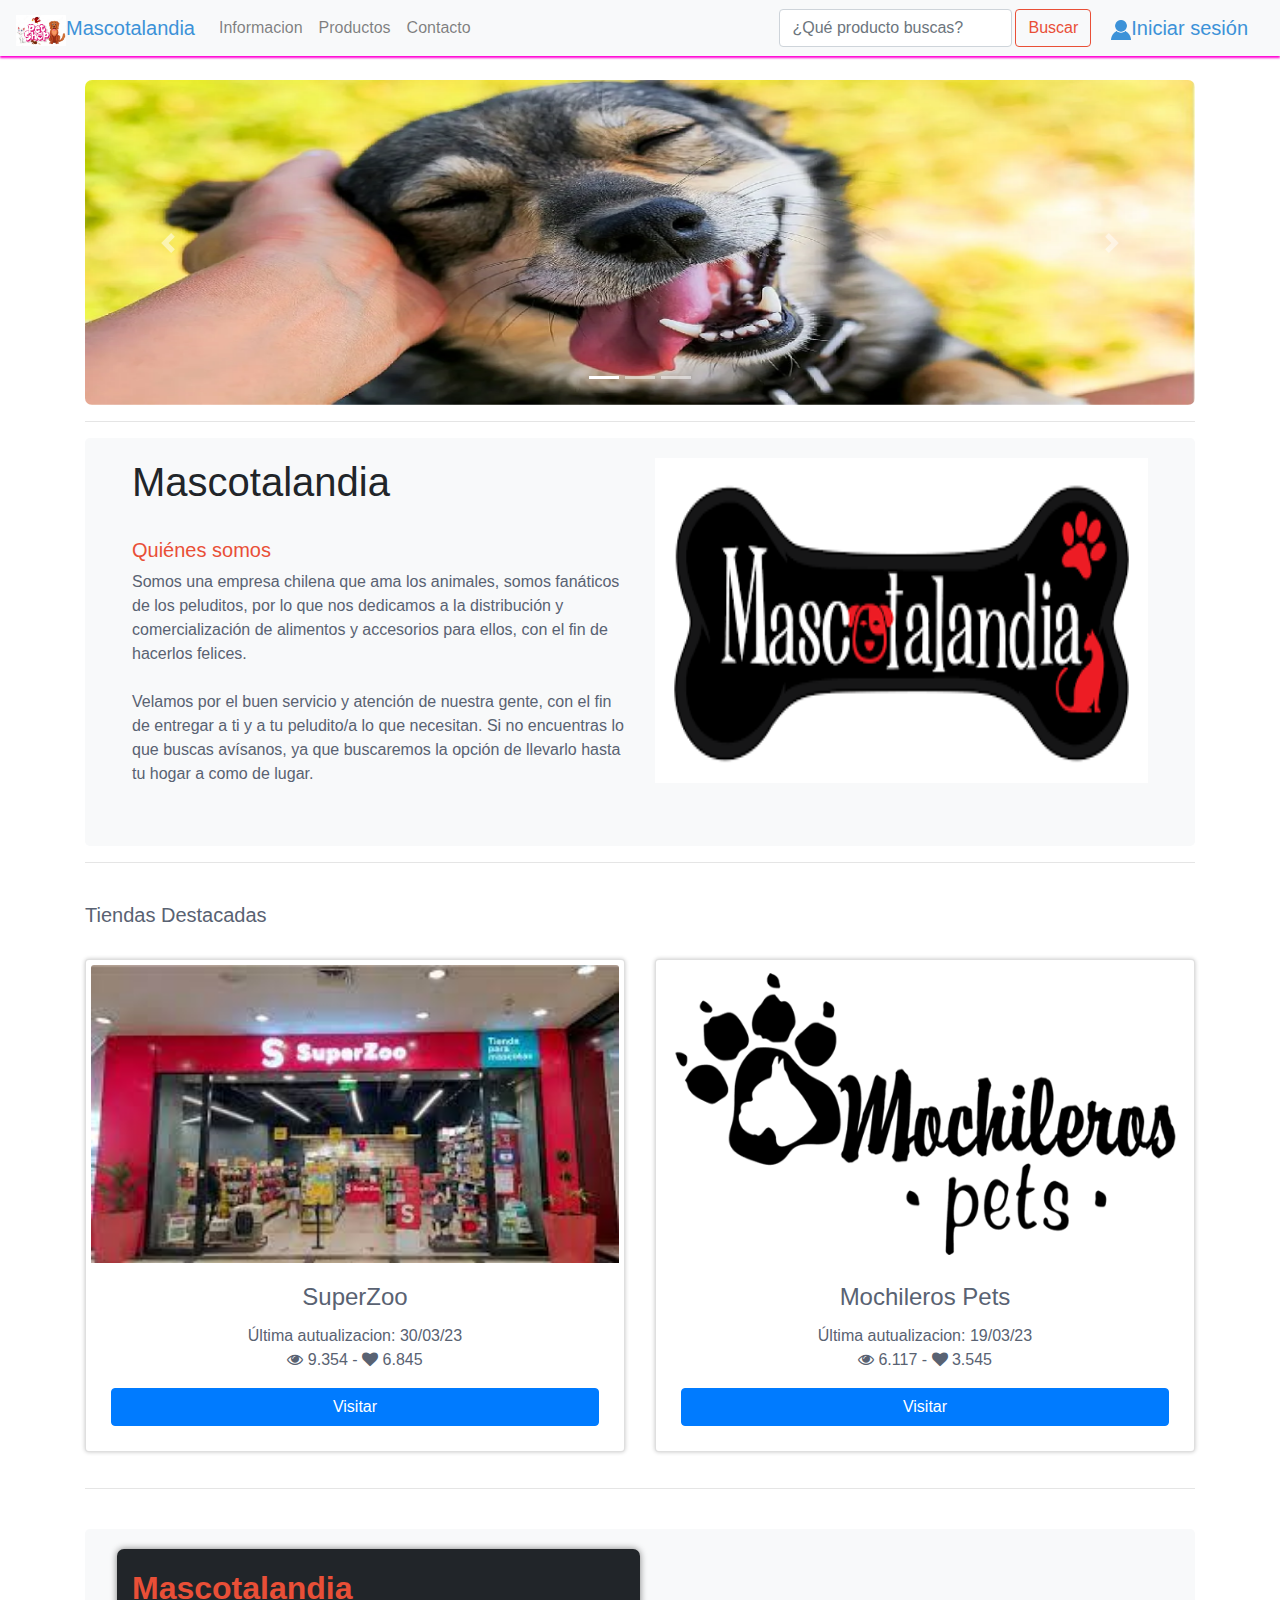
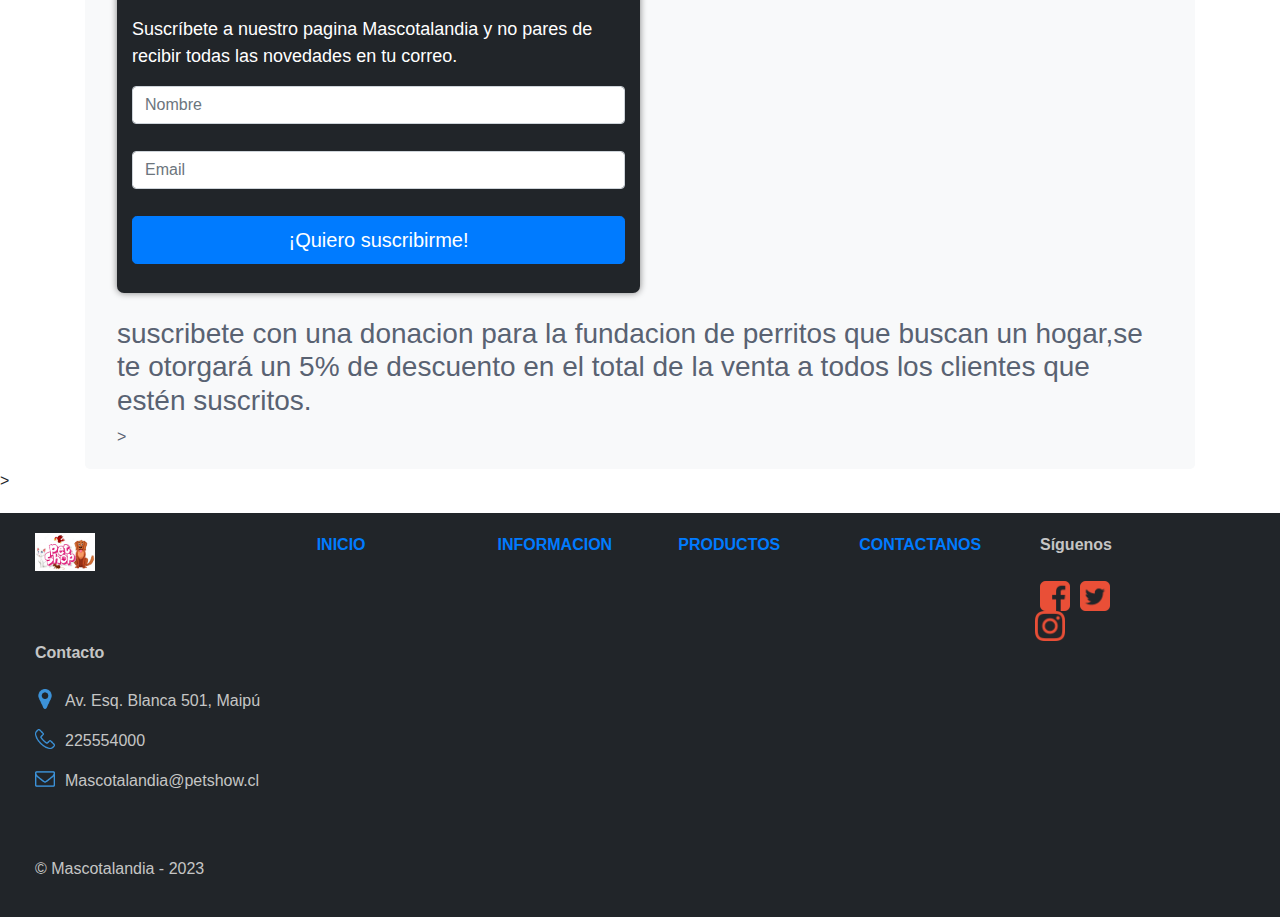
<file: Mascota/index.html>
<!DOCTYPE html>
<html lang="en">
<head>
    <meta charset="UTF-8">
    <meta http-equiv="X-UA-Compatible" content="IE=edge">
    <meta name="viewport" content="width=device-width, initial-scale=1.0">
    <link rel="stylesheet" href="https://cdnjs.cloudflare.com/ajax/libs/font-awesome/4.7.0/css/font-awesome.min.css">
    <link href="css/estilos.css" rel="stylesheet">
    <link rel="stylesheet" type="text/css" href="css/bootstrap.min.css">
    <title>Mascotas</title>
    
</head>
<body>
    <nav class="navbar navbar-expand-md navbar-light bg-light mb-4" id="barraNav">
        <a href="index.html" id="Mascotalandia">
            <img src="img/petshow.avif" alt="Mascotalandia" width="50px">Mascotalandia
        </a>
        <!-- botón hamburguesa -->
        <button class="navbar-toggler" type="button" data-toggle="collapse" data-target="#navbarCollapse"
            aria-controls="navbarCollapse" aria-expanded="false" aria-label="Toggle navigation">
            <span class="navbar-toggler-icon"></span>
        </button>
        <div class="collapse navbar-collapse" id="navbarCollapse">
            <ul class="navbar-nav mr-auto">
                <li class="nav-item">
                    <a class="nav-link" href="index2.html">Informacion</a>
                </li>
                <li class="nav-item">
                    <a class="nav-link" href="index3.html">Productos</a>
                </li>
                <li class="nav-item">
                    <a class="nav-link" href="index4.html">Contacto</a>
                </li>
            </ul>
            <form class="form-inline mt-2 mt-md-0">
                <input class="form-control mr-sm-2" type="text" placeholder="¿Qué producto buscas?" aria-label="Search">
                <button class="btn btn-outline-success my-2 my-sm-0" type="submit" id="xdBuscar">Buscar</button>
            </form>
            <div>
                <a href="login.html" id="Mascotalandia">
                    <img src="img/user-vector-icon.png" alt="Mascotalandia" width="20px">Iniciar sesión
                </a>
            </div>
        </div>
    </nav>
    <main role="main" class="container">
        <div class="c-wrapper">
            <div id="carousel1" class="carousel slide" data-ride="carousel">
                <ol class="carousel-indicators">
                    <li data-target="#carousel1" data-slide-to="0" class="active"></li>
                    <li data-target="#carousel1" data-slide-to="1"></li>
                    <li data-target="#carousel1" data-slide-to="2"></li>
                </ol>
                <!-- diapositivas -->
                <div class="carousel-inner" style="border-radius: 7px;">
                    <div class="carousel-item active">
                        <img class="img-fluid" src="img/2.jpg"
                            alt="">

                    </div>
                    <div class="carousel-item ">
                        <img class="img-fluid" src="img/3.jpg" alt="">

                    </div>
                    <div class="carousel-item">
                        <img class="img-fluid"
                            src="img/mascotasminvu.jpg"
                            alt="">

                    </div>
                </div>
                <!-- botones de desplazamiento a izquierda y derecha -->
                <a class="carousel-control-prev" href="#carousel1" data-slide="prev">
                    <span class="carousel-control-prev-icon" aria-hidden="true"></span>
                    <span class="sr-only">Previous</span>
                </a>
                <a class="carousel-control-next" href="#carousel1" data-slide="next">
                    <span class="carousel-control-next-icon" aria-hidden="true"></span>
                    <span class="sr-only">Next</span>
                </a>
            </div>
        </div>

        <hr>
        <div class="row jumbotron" id="qSomos">
            <div class="col-lg-6">
                <div>
                    <h1>Mascotalandia</h1><br>
                    <h2 class="lead"><strong>Quiénes somos</strong></h2>
                    <p>
                        Somos una empresa chilena que ama los animales, somos fanáticos de los peluditos, 
                        por lo que nos dedicamos a la distribución y comercialización de alimentos y accesorios para ellos, 
                        con el fin de hacerlos felices. <br><br>

                        Velamos por el buen servicio y atención de nuestra gente, 
                        con el fin de entregar a ti y a tu peludito/a lo que necesitan. 
                        Si no encuentras lo que buscas avísanos, ya que buscaremos la opción de llevarlo hasta tu hogar a como de lugar. <br><br>
                    </p>
                </div>
            </div>
            <div class="col-lg-6">
                <img src="img/mascota.jpg" alt="Quiénes Somos" class="img-fluid" id="imgmascota">
            </div>
        </div>
        <hr><br>
        <div>
            <h3 class="lead" style="color: #596272"><strong>Tiendas Destacadas</strong></h3><br>
            <div class="row">

                <div class="col-md">
                    <div class="card text-center">
                        <img class="card-img-top mx-auto" src="img/superzoo.jpg">
                        <div class="card-body">
                            <h4 class="card-title">SuperZoo</h4>
                            <p class="card-text">Última autualizacion: 30/03/23 <br><i class="fa fa-eye"></i> 9.354 - <i
                                    class="fa fa-heart"></i> 6.845</p>
                            <a href="https://www.superzoo.cl/" target="_blank" class="btn btn-primary col-12">Visitar</a>
                        </div>
                    </div>
                </div>

                <div class="col-md">
                    <div class="card text-center">
                        <img class="card-img-top mx-auto" src="img/mochileros.jpg" id="mochileros">
                        <div class="card-body">
                            <h4 class="card-title">Mochileros Pets</h4>
                            <p class="card-text">Última autualizacion: 19/03/23 <br><i class="fa fa-eye"></i> 6.117 - <i
                                    class="fa fa-heart"></i> 3.545</p>
                            <a href="https://www.mochilerospets.cl/" target="_blank" class="btn btn-primary col-12">Visitar</a>
                        </div>
                    </div>
                </div>

            </div>
        </div>
        <hr><br>
        <div class="row jumbotron" id="qSomos">
            <div class="col-lg-5">
            </div>
            <div class="col-lg-1"></div>
            <form action="index.html" method="post" name="datos" class="col-lg-6 newsletter"
                onsubmit="return validacion()" id="newsletter">
                <div class=" mb-4">
                    <h2 class="h2 mb-2 font-weight-normal"><strong>Mascotalandia</strong></h2>
                    <p>Suscríbete a nuestro pagina Mascotalandia y no pares de recibir todas las novedades en tu correo.</p>
                    <div class="form-label-group">
                        <input type="text" name="nombre" id="nom" placeholder="Nombre" class="form-control">
                        <label for="nom"></label>
                    </div>

                    <div class="form-label-group">
                        <input type="text" name="email" id="ema" placeholder="Email" class="form-control">
                        <label for="ema"></label>
                    </div>

                    <div class="">
                        <input id="btnNewsletter" class="btn btn-lg btn-primary btn-block" type="submit"
                            value="¡Quiero suscribirme!">
                    </div>
                </div>
            </form>
            <div class="contenedor">
                <br>
                <h3>suscribete con una donacion para la fundacion de perritos que buscan un hogar,se te otorgará un 5% de descuento en
                    el total de la venta a todos los clientes que estén suscritos.</h3>>
            </div>
        </div>

    </main>><br>
    <footer>
    <div class="row col-12">
        <div class="col-lg-2">
            <img src="img/petshow.avif" alt="logoBookStop" width="60px">
        </div>
        <div class="col-lg-1">
            <a href="index.html" id="linkFooter"><strong>INICIO</strong></a>
        </div>
        <div class="col-lg-1">
            <a href="index2.html" target="_blank" id="linkFooter"><strong>INFORMACION</strong></a>
        </div>
        <div class="col-lg-1">
            <a href="index3.html" target="_blank" id="linkFooter"><strong>PRODUCTOS</strong></a>
        </div>
        <div class="col-lg-1">
            <a href="index4.html" target="_blank" id="linkFooter"><strong>CONTACTANOS</strong></a>
        </div>

        <div class="col-lg-1">
            <strong>Síguenos</strong>
            <br><br>
            <div class="row">
                <img src="img/2000px-Facebook_font_awesome.svg.png" alt="" width="30px" height="30px" style=" margin-left: 15px;">
                <img src="img/twitter.png" alt="" width="30px" height="30px" style=" margin-left: 10px;">
                <img src="img/Instagram.png" alt="" width="30px" height="30px" style=" margin-left: 10px;">

            </div>
        </div>


        <div class="col-lg-3">

            <strong>Contacto</strong>
            <br><br>
            <div class="row">
                <img src="img/location.png" alt="" width="20px" height="20px" style="margin-right: 10px; margin-left: 15px;">
                <p>Av. Esq. Blanca 501, Maipú</p>
            </div>
            <div class="row">
                <img src="img/fono.png" alt="" width="20px" height="20px" style="margin-right: 10px; margin-left: 15px;">
                <p>225554000</p>
            </div>
            <div class="row">
                <img src="img/email.png" alt="" width="20px" height="20px" style="margin-right: 10px; margin-left: 15px;">
                <p>Mascotalandia@petshow.cl</p>
            </div>
            <br><br>

            <p>© Mascotalandia - 2023</p>
        </div>
    </div>
</footer>
    <!-- script que permite mostrar/ocultar navbar haciendo scroll -->
    <script type="text/javascript">
        let ubicacionInicial = window.pageYOffset;
        window.onscroll = function () {
            let ubicacionPosterior = window.pageYOffset;
            if (ubicacionInicial >= ubicacionPosterior) {
                document.getElementById("barraNav").style.top = "0";
            }
            else {
                document.getElementById("barraNav").style.top = "-70px";
            }
            ubicacionInicial = ubicacionPosterior
        }
    </script>
    
      <script src="https://code.jquery.com/jquery-3.2.1.slim.min.js" integrity="sha384-KJ3o2DKtIkvYIK3UENzmM7KCkRr/rE9/Qpg6aAZGJwFDMVNA/GpGFF93hXpG5KkN" crossorigin="anonymous"></script>
      <script src="https://cdnjs.cloudflare.com/ajax/libs/popper.js/1.12.9/umd/popper.min.js" integrity="sha384-ApNbgh9B+Y1QKtv3Rn7W3mgPxhU9K/ScQsAP7hUibX39j7fakFPskvXusvfa0b4Q" crossorigin="anonymous"></script>
      <script src="https://maxcdn.bootstrapcdn.com/bootstrap/4.0.0/js/bootstrap.min.js" integrity="sha384-JZR6Spejh4U02d8jOt6vLEHfe/JQGiRRSQQxSfFWpi1MquVdAyjUar5+76PVCmYl" crossorigin="anonymous"></script>
      <script src="js/validacion.js"></script> 
  </body>
</html>
</file>
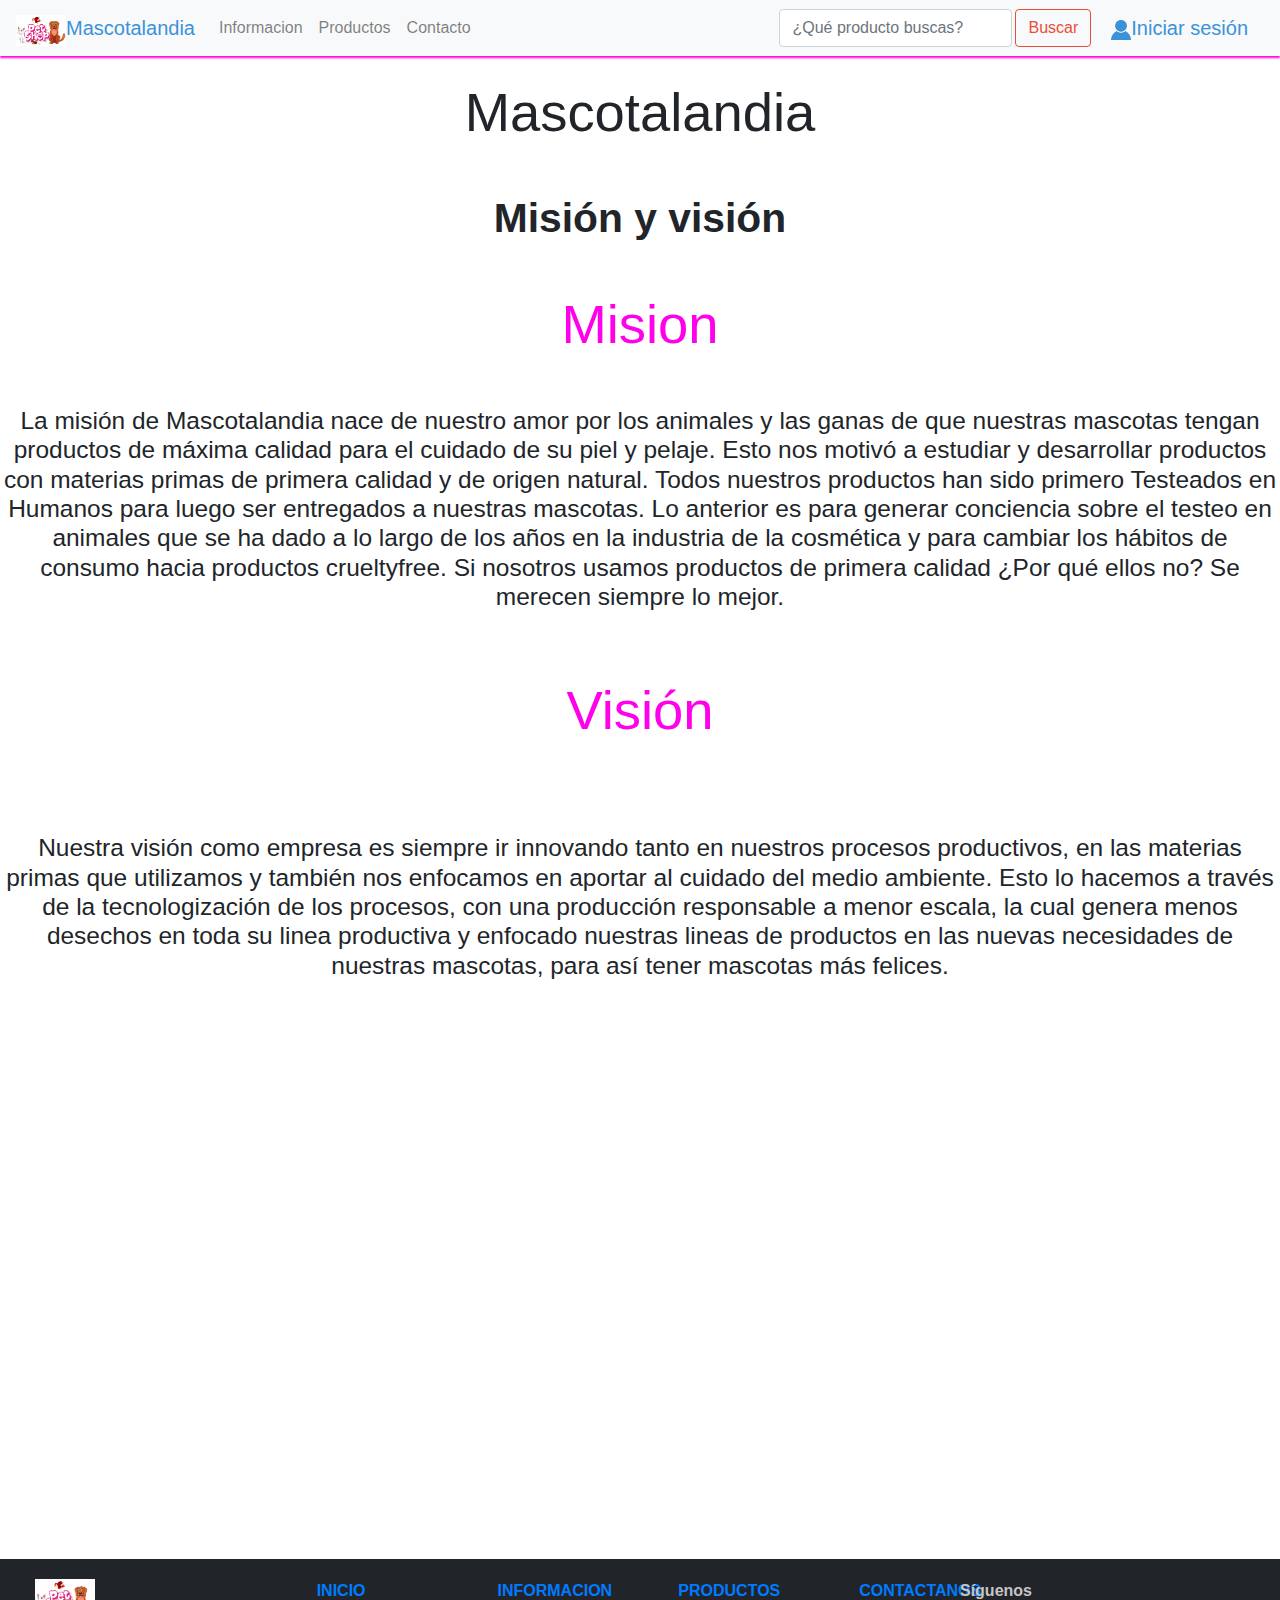
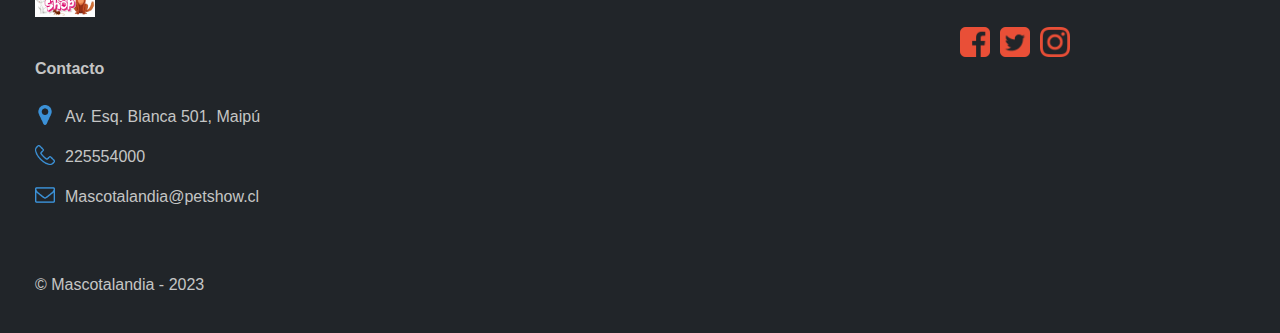
<file: Mascota/index2.html>
<!DOCTYPE html>
<html lang="en">
<head>
    <meta charset="UTF-8">
    <meta http-equiv="X-UA-Compatible" content="IE=edge">
    <meta name="viewport" content="width=device-width, initial-scale=1.0">
    <link rel="stylesheet" href="https://cdnjs.cloudflare.com/ajax/libs/font-awesome/4.7.0/css/font-awesome.min.css">
    <link href="css/estilos.css" rel="stylesheet">
    <link href="css/estilos2.css" rel="stylesheet">
    <link rel="stylesheet" type="text/css" href="css/bootstrap.min.css">
    <title>Informacion</title>
</head>
<body>
    <nav class="navbar navbar-expand-md navbar-light bg-light mb-4" id="barraNav">
        <a href="index.html" id="Mascotalandia">
            <img src="img/petshow.avif" alt="Mascotalandia" width="50px">Mascotalandia
        </a>
        <!-- botón hamburguesa -->
        <button class="navbar-toggler" type="button" data-toggle="collapse" data-target="#navbarCollapse"
            aria-controls="navbarCollapse" aria-expanded="false" aria-label="Toggle navigation">
            <span class="navbar-toggler-icon"></span>
        </button>
        <div class="collapse navbar-collapse" id="navbarCollapse">
            <ul class="navbar-nav mr-auto">
                <li class="nav-item">
                    <a class="nav-link" href="index2.html">Informacion</a>
                </li>
                <li class="nav-item">
                    <a class="nav-link" href="index3.html">Productos</a>
                </li>
                <li class="nav-item">
                    <a class="nav-link" href="index4.html">Contacto</a>
                </li>
            </ul>
            <form class="form-inline mt-2 mt-md-0">
                <input class="form-control mr-sm-2" type="text" placeholder="¿Qué producto buscas?" aria-label="Search">
                <button class="btn btn-outline-success my-2 my-sm-0" type="submit" id="xdBuscar">Buscar</button>
            </form>
            <div>
                <a href="login.html" id="Mascotalandia">
                    <img src="img/user-vector-icon.png" alt="Mascotalandia" width="20px">Iniciar sesión
                </a>
            </div>
        </div>
    </nav>
    <div class="shishi23">
        <div>
            <div>
                <center>
                <h1 style="font-size: 200%;">Mascotalandia</h1><br>
                <h2 style="font-size: 150%;"><strong>Misión y visión   </strong></h2>
            </center>
                <br>
                <h3 class="papa23" style="color:rgb(255, 0, 234)">Mision</h3>
                <br>
                <H4 style="font-size: 90%;">
                    La misión de Mascotalandia nace de nuestro amor por los animales y las ganas de que nuestras mascotas tengan productos de máxima calidad para el cuidado de su piel y pelaje. 
                    Esto nos motivó a estudiar y desarrollar productos con materias primas de primera calidad y de origen natural. Todos nuestros productos han sido primero Testeados en Humanos
                     para luego ser entregados a nuestras mascotas. Lo anterior es para generar conciencia sobre el testeo en animales que se ha dado a lo largo de los años en la industria de la cosmética y 
                     para cambiar los hábitos de consumo hacia productos crueltyfree. Si nosotros usamos productos de primera calidad ¿Por qué ellos no? Se merecen siempre lo mejor. <br><br><br>
                </H4>
                <h3 class="papa23" style="color:rgb(255, 0, 234)">Visión</h3>
                <br><br>
                <h4 style="font-size: 90%;">
                    Nuestra visión como empresa es siempre ir innovando tanto en nuestros procesos productivos, en las materias primas que utilizamos y también nos enfocamos en aportar al cuidado del medio ambiente. 
                    Esto lo hacemos a través de la tecnologización de los procesos, con una producción responsable a menor escala, la cual genera menos desechos en toda su linea productiva y enfocado nuestras lineas
                    de productos en las nuevas necesidades de nuestras mascotas, para así tener mascotas más felices.
 <br><br>
                </H4>
            </div>
        </div>
    </div>
    <div class="shishikush">
        <iframe width="800" height="515" src="https://www.youtube.com/embed/ENLJ8tB4bqE" title="YouTube video player" frameborder="0" 
        allow="accelerometer; autoplay; clipboard-write; encrypted-media; gyroscope; picture-in-picture; web-share" allowfullscreen></iframe>
    </div>
    <footer>
        <div class="row col-12">
            <div class="col-lg-2">
                <img src="img/petshow.avif" alt="logoBookStop" width="60px">
            </div>
            <div class="col-lg-1">
                <a href="index.html" id="linkFooter"><strong>INICIO</strong></a>
            </div>
            <div class="col-lg-1">
                <a href="index2.html" target="_blank" id="linkFooter"><strong>INFORMACION</strong></a>
            </div>
            <div class="col-lg-1">
                <a href="index3.html" target="_blank" id="linkFooter"><strong>PRODUCTOS</strong></a>
            </div>
            <div class="col-lg-1">
                <a href="index4.html" target="_blank" id="linkFooter"><strong>CONTACTANOS</strong></a>
            </div>

            <div class="col-lg-2">
                <strong>Síguenos</strong>
                <br><br>
                <div class="row">
                    <img src="img/2000px-Facebook_font_awesome.svg.png" alt="" width="30px" height="30px" style=" margin-left: 15px;">
                    <img src="img/twitter.png" alt="" width="30px" height="30px" style=" margin-left: 10px;">
                    <img src="img/Instagram.png" alt="" width="30px" height="30px" style=" margin-left: 10px;">

                </div>
            </div>


            <div class="col-lg-3">

                <strong>Contacto</strong>
                <br><br>
                <div class="row">
                    <img src="img/location.png" alt="" width="20px" height="20px" style="margin-right: 10px; margin-left: 15px;">
                    <p>Av. Esq. Blanca 501, Maipú</p>
                </div>
                <div class="row">
                    <img src="img/fono.png" alt="" width="20px" height="20px" style="margin-right: 10px; margin-left: 15px;">
                    <p>225554000</p>
                </div>
                <div class="row">
                    <img src="img/email.png" alt="" width="20px" height="20px" style="margin-right: 10px; margin-left: 15px;">
                    <p>Mascotalandia@petshow.cl</p>
                </div>
                <br><br>
                <p>© Mascotalandia - 2023</p>
            </div>
        </div>
    </footer>

    <script src="https://code.jquery.com/jquery-3.2.1.slim.min.js" integrity="sha384-KJ3o2DKtIkvYIK3UENzmM7KCkRr/rE9/Qpg6aAZGJwFDMVNA/GpGFF93hXpG5KkN" crossorigin="anonymous"></script>
    <script src="https://cdnjs.cloudflare.com/ajax/libs/popper.js/1.12.9/umd/popper.min.js" integrity="sha384-ApNbgh9B+Y1QKtv3Rn7W3mgPxhU9K/ScQsAP7hUibX39j7fakFPskvXusvfa0b4Q" crossorigin="anonymous"></script>
    <script src="https://maxcdn.bootstrapcdn.com/bootstrap/4.0.0/js/bootstrap.min.js" integrity="sha384-JZR6Spejh4U02d8jOt6vLEHfe/JQGiRRSQQxSfFWpi1MquVdAyjUar5+76PVCmYl" crossorigin="anonymous"></script>
</body>
</html>
</file>
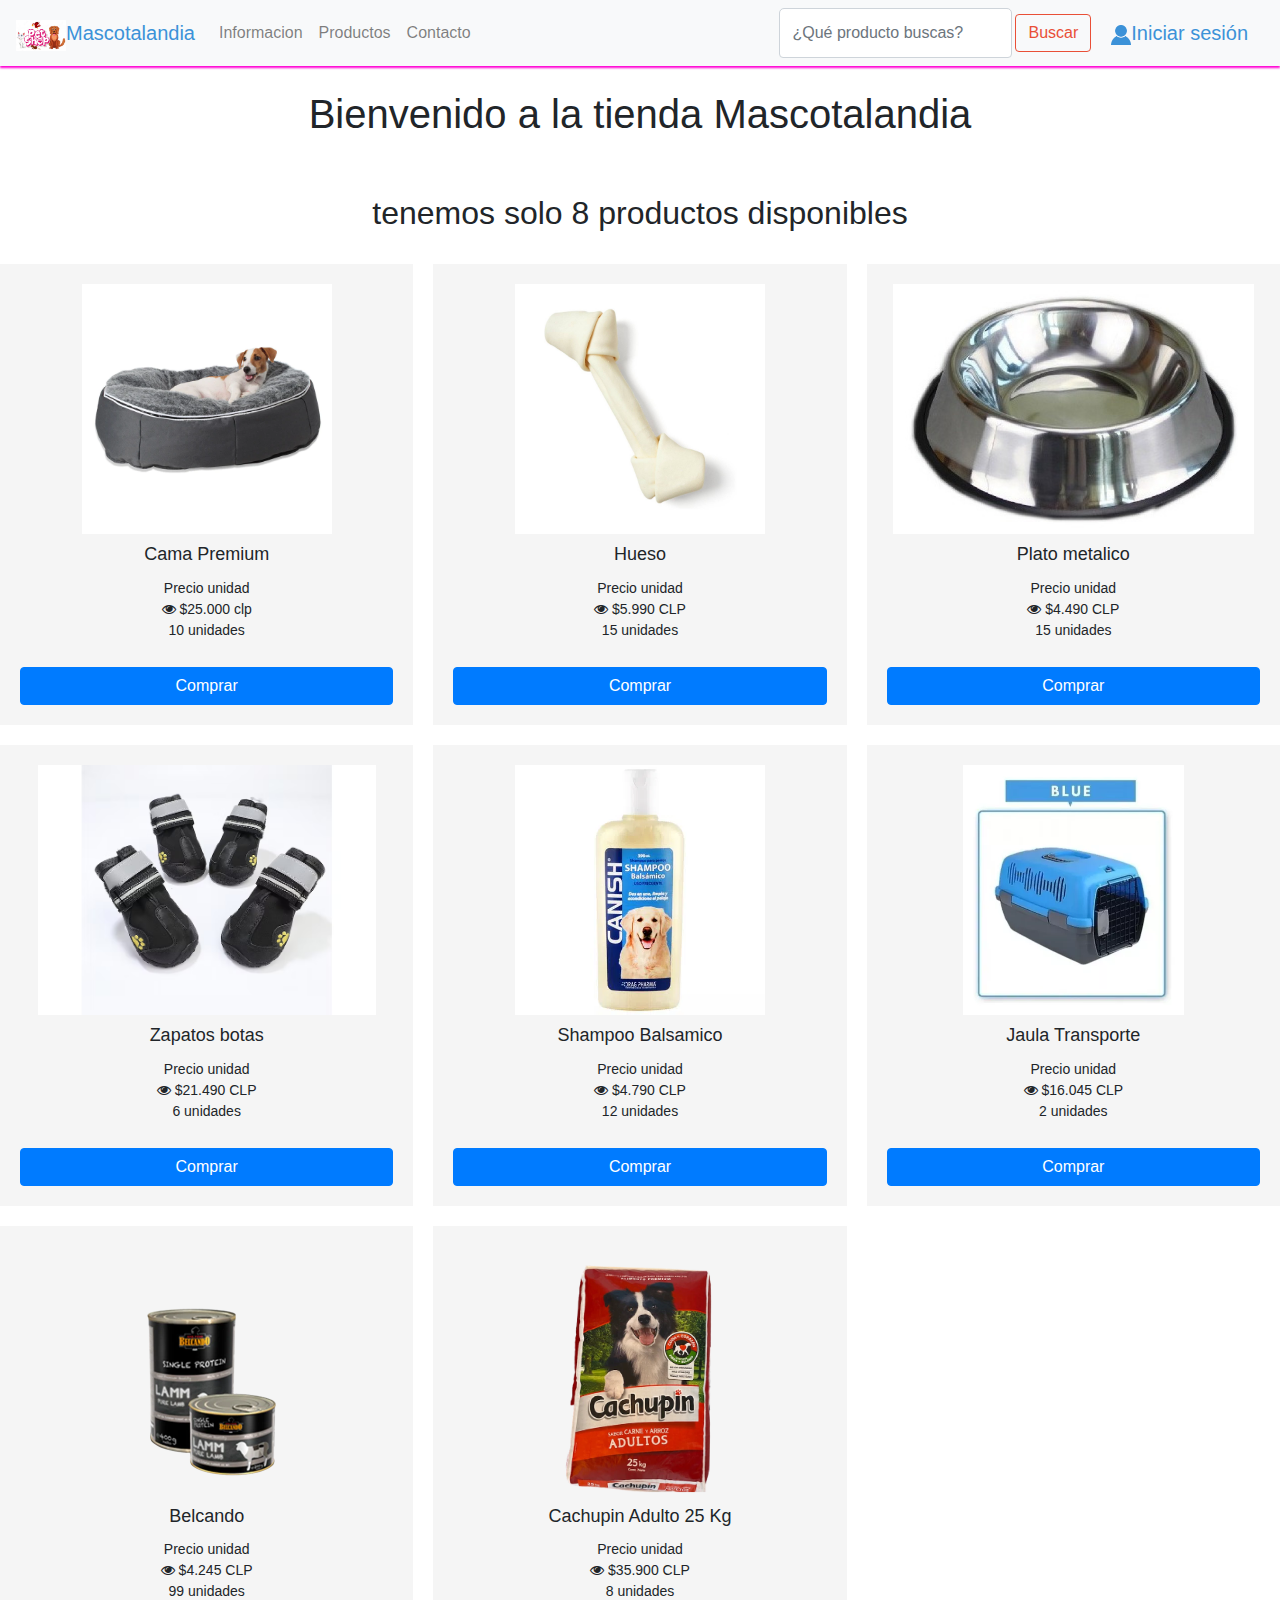
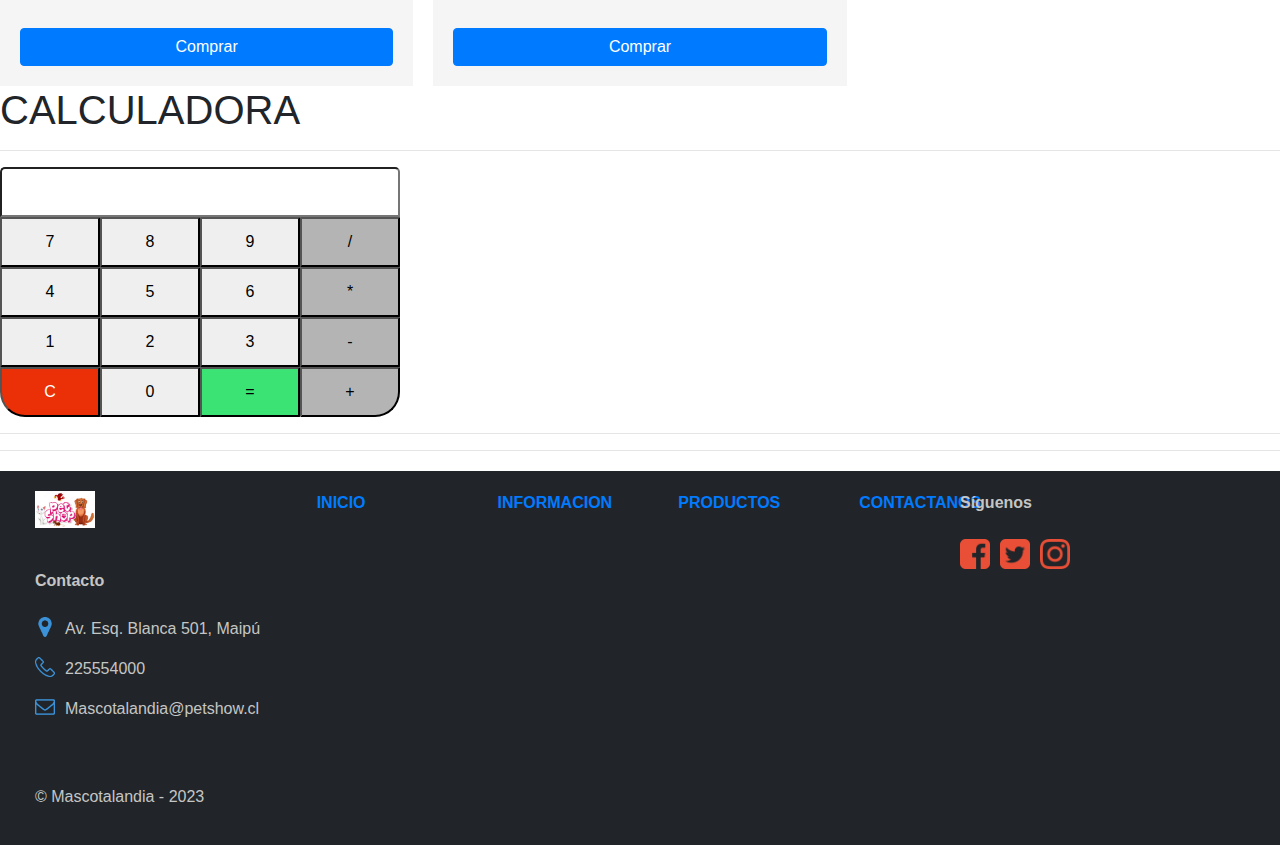
<file: Mascota/index3.html>
<!DOCTYPE html>
<html lang="en">
<head>
  <meta charset="UTF-8">
  <meta http-equiv="X-UA-Compatible" content="IE=edge">
  <meta name="viewport" content="width=device-width, initial-scale=1.0">
  <link rel="stylesheet" href="https://cdnjs.cloudflare.com/ajax/libs/font-awesome/4.7.0/css/font-awesome.min.css">
  <link href="css/estilos3.css" rel="stylesheet">
  <link rel="stylesheet" type="text/css" href="css/styles.css">
  <link rel="stylesheet" type="text/css" href="css/bootstrap.min.css">
  <title>Productos</title>
</head>
<style>
</style>
<body>
  <nav class="navbar navbar-expand-md navbar-light bg-light mb-4" id="barraNav">
    <a href="index.html" id="Mascotalandia">
        <img src="img/petshow.avif" alt="Mascotalandia" width="50px">Mascotalandia
    </a>
    <!-- botón hamburguesa -->
    <button class="navbar-toggler" type="button" data-toggle="collapse" data-target="#navbarCollapse"
        aria-controls="navbarCollapse" aria-expanded="false" aria-label="Toggle navigation">
        <span class="navbar-toggler-icon"></span>
    </button>
    <div class="collapse navbar-collapse" id="navbarCollapse">
        <ul class="navbar-nav mr-auto">
            <li class="nav-item">
                <a class="nav-link" href="index2.html">Informacion</a>
            </li>
            <li class="nav-item">
                <a class="nav-link" href="index3.html">Productos</a>
            </li>
            <li class="nav-item">
                <a class="nav-link" href="index4.html">Contacto</a>
            </li>
        </ul>
        <form class="form-inline mt-2 mt-md-0">
            <input class="form-control mr-sm-2" type="text" placeholder="¿Qué producto buscas?" aria-label="Search">
            <button class="btn btn-outline-success my-2 my-sm-0" type="submit" id="xdBuscar">Buscar</button>
        </form>
        <div>
            <a href="login.html" id="Mascotalandia">
                <img src="img/user-vector-icon.png" alt="Mascotalandia" width="20px">Iniciar sesión
            </a>
        </div>
    </div>
</nav>
<h1 class="xd28">Bienvenido a la tienda Mascotalandia</h1>
<br><br>
<h2 class="xd28">tenemos solo 8 productos disponibles</h2>
<br>

<div class="grid-container">
  <div id="cama">
    <img src="img/cama.jpg" height="250">
    <h4 class="card-title">Cama Premium</h4>
    <p class="card-text">Precio unidad <br><i class="fa fa-eye"></i> $25.000 clp<br></i> 10 unidades</p>
    <a href="https://www.easy.cl/cama-mascota-l-redondo-gris-pet-s-fun-1318626/p" target="_blank" class="btn btn-primary col-12">Comprar</a>
  </div>

  <div>
    <img src="img/hueso.jpg" height="250">
    <h4 class="card-title">Hueso</h4>
    <p class="card-text">Precio unidad <br><i class="fa fa-eye"></i> $5.990 CLP<br> 15 unidades</p>
    <a href="https://www.falabella.com/falabella-cl/product/117504238/Huesos-Perros-Cartilagos-Para-Mascota-Naturales/117504239?kid=shopp164fc&disp=1&pid=Google_w2a&gclid=Cj0KCQjww4-hBhCtARIsAC9gR3YPA2fIgVOIaPe4WLo6kRsQSKh3gPrOnOiPm6hvXebLUu2jW9Q3-ioaAuRaEALw_wcB" target="_blank" class="btn btn-primary col-12">Comprar</a>
  </div>

  <div>
    <img src="img/plato.jpg" height="250">
    <h4 class="card-title">Plato metalico</h4>
    <p class="card-text">Precio unidad <br><i class="fa fa-eye"></i> $4.490 CLP<br> 15 unidades</p>
    <a href="https://articulo.mercadolibre.cl/MLC-532018931-plato-metalico-grande-para-perro-mascotas-23cm-_JM" target="_blank" class="btn btn-primary col-12">Comprar</a>
  </div>

  <div>
    <img src="img/zapatos1.jpg" height="250">
    <h4 class="card-title">Zapatos botas</h4>
    <p class="card-text">Precio unidad <br><i class="fa fa-eye"></i> $21.490 CLP<br> 6 unidades</p>
    <a href="https://simple.ripley.cl/zapato-zapatilla-camping-perro-antideslizantes-impermeable-mpm00080547054?gclid=Cj0KCQjww4-hBhCtARIsAC9gR3bSjD26mblhgSQnGgzBKjXAH2Mu3d21Sjzoe0ynOFw5wDsIuauxgsEaAqmiEALw_wcB&s=mdco" target="_blank" class="btn btn-primary col-12">Comprar</a>
  </div>

  <div>
    <img src="img/shampoo.jpg" height="250">
    <h4 class="card-title">Shampoo Balsamico</h4>
    <p class="card-text">Precio unidad <br><i class="fa fa-eye"></i> $4.790 CLP<br> 12 unidades</p>
    <a href="https://www.unimarc.cl/product/shampoo-balsamico-canish-390-ml?idsku=13169&gclid=Cj0KCQjww4-hBhCtARIsAC9gR3amKojs2EbynHajbfSAX8EXEeRYracwYF1XlUuFrVeoZYC7yWTU-6oaAmCmEALw_wcB" target="_blank" class="btn btn-primary col-12">Comprar</a>
  </div>

  <div>
    <img src="img/jaula.jpg" height="250">
    <h4 class="card-title">Jaula Transporte</h4>
    <p class="card-text">Precio unidad <br><i class="fa fa-eye"></i> $16.045 CLP<br> 2 unidades</p>
    <a href="https://articulo.mercadolibre.cl/MLC-1038549406-jaula-transporte-canil-perros-gatos-viaje-seguridad-avion-_JM#is_advertising=true&position=1&search_layout=stack&type=pad&tracking_id=eb8312b2-f31b-416f-9eb6-6f5c988c65fc&is_advertising=true&ad_domain=VQCATCORE_LST&ad_position=1&ad_click_id=ZGYyMGRmY2QtYzk2Ni00Y2Y1LWJhZmYtYWZlMmIxMTM3NDll" target="_blank" class="btn btn-primary col-12">Comprar</a>
  </div>

  <div>
    <img src="img/atun.jpg" height="250">
    <h4 class="card-title">Belcando</h4>
    <p class="card-text">Precio unidad <br><i class="fa fa-eye"></i> $4.245 CLP<br> 99 unidades</p>
    <a href="https://petfamilyweb.com/products/belcando-latas" target="_blank" class="btn btn-primary col-12">Comprar</a>
  </div>

  <div>
    <img src="img/cachupin.jpg" height="250">
    <h4 class="card-title">Cachupin Adulto 25 Kg</h4>
    <p class="card-text">Precio unidad <br><i class="fa fa-eye"></i> $35.900 CLP<br> 8 unidades</p>
    <a href="https://lamascota.cl/cachupin-adulto" target="_blank" class="btn btn-primary col-12">Comprar</a>
  </div>
</div>

<div>
  <h1>CALCULADORA</h1>
  <HR>
</div>

<div>
  <form action="" name="calc">
      <div id="calculadora">
          
          <input type="text" id="visor" name="visor" onkeypress="return onlynumber();">
          <div id="primeira">
              <input type="button" value="7" class="botao borda" onclick="botao(value)">
              <input type="button" value="8" class="botao borda" onclick="botao(value)">
              <input type="button" value="9" class="botao borda" onclick="botao(value)">
              <input type="button" value="/" class="botao borda" onclick="botao(value)">
          </div>
          <div id="segunda">
              <input type="button" value="4" class="botao borda" onclick="botao(value)">
              <input type="button" value="5" class="botao borda" onclick="botao(value)">
              <input type="button" value="6" class="botao borda" onclick="botao(value)">
              <input type="button" value="*" class="botao borda" onclick="botao(value)">
          </div>
          <div id="terceira">
              <input type="button" value="1" class="botao borda" onclick="botao(value)">
              <input type="button" value="2" class="botao borda" onclick="botao(value)">
              <input type="button" value="3" class="botao borda" onclick="botao(value)">
              <input type="button" value="-" class="botao borda" onclick="botao(value)">
          </div>
          <div id="quarta">
              <input type="button" value="C" class="botao borda" onclick="reset()">
              <input type="button" value="0" class="botao borda" onclick="botao(value)">
              <input type="button" value="=" class="botao borda" onclick="calcula()">
              <input type="button" value="+" class="botao borda" onclick="botao(value)">
          </div>

      </div>
  </form>
</div>
<hr><hr>

<footer>
  <div class="row col-12">
      <div class="col-lg-2">
          <img src="img/petshow.avif" alt="logoBookStop" width="60px">
      </div>
      <div class="col-lg-1">
          <a href="index.html" id="linkFooter"><strong>INICIO</strong></a>
      </div>
      <div class="col-lg-1">
          <a href="index2.html" target="_blank" id="linkFooter"><strong>INFORMACION</strong></a>
      </div>
      <div class="col-lg-1">
          <a href="index3.html" target="_blank" id="linkFooter"><strong>PRODUCTOS</strong></a>
      </div>
      <div class="col-lg-1">
        <a href="index4.html" target="_blank" id="linkFooter"><strong>CONTACTANOS</strong></a>
    </div>

      <div class="col-lg-2">
          <strong>Síguenos</strong>
          <br><br>
          <div class="row">
              <img src="img/2000px-Facebook_font_awesome.svg.png" alt="" width="30px" height="30px" style=" margin-left: 15px;">
              <img src="img/twitter.png" alt="" width="30px" height="30px" style=" margin-left: 10px;">
              <img src="img/Instagram.png" alt="" width="30px" height="30px" style=" margin-left: 10px;">

          </div>
      </div>


      <div class="col-lg-3">

          <strong>Contacto</strong>
          <br><br>
          <div class="row">
              <img src="img/location.png" alt="" width="20px" height="20px" style="margin-right: 10px; margin-left: 15px;">
              <p>Av. Esq. Blanca 501, Maipú</p>
          </div>
          <div class="row">
              <img src="img/fono.png" alt="" width="20px" height="20px" style="margin-right: 10px; margin-left: 15px;">
              <p>225554000</p>
          </div>
          <div class="row">
              <img src="img/email.png" alt="" width="20px" height="20px" style="margin-right: 10px; margin-left: 15px;">
              <p>Mascotalandia@petshow.cl</p>
          </div>
          <br><br>

          <p>© Mascotalandia - 2023</p>
      </div>
  </div>
</footer>
<script language="JavaScript" src="js/calc.js"></script>

<script src="https://code.jquery.com/jquery-3.2.1.slim.min.js" integrity="sha384-KJ3o2DKtIkvYIK3UENzmM7KCkRr/rE9/Qpg6aAZGJwFDMVNA/GpGFF93hXpG5KkN" crossorigin="anonymous"></script>
<script src="https://cdnjs.cloudflare.com/ajax/libs/popper.js/1.12.9/umd/popper.min.js" integrity="sha384-ApNbgh9B+Y1QKtv3Rn7W3mgPxhU9K/ScQsAP7hUibX39j7fakFPskvXusvfa0b4Q" crossorigin="anonymous"></script>
<script src="https://maxcdn.bootstrapcdn.com/bootstrap/4.0.0/js/bootstrap.min.js" integrity="sha384-JZR6Spejh4U02d8jOt6vLEHfe/JQGiRRSQQxSfFWpi1MquVdAyjUar5+76PVCmYl" crossorigin="anonymous"></script>
</body>
</html>
</file>
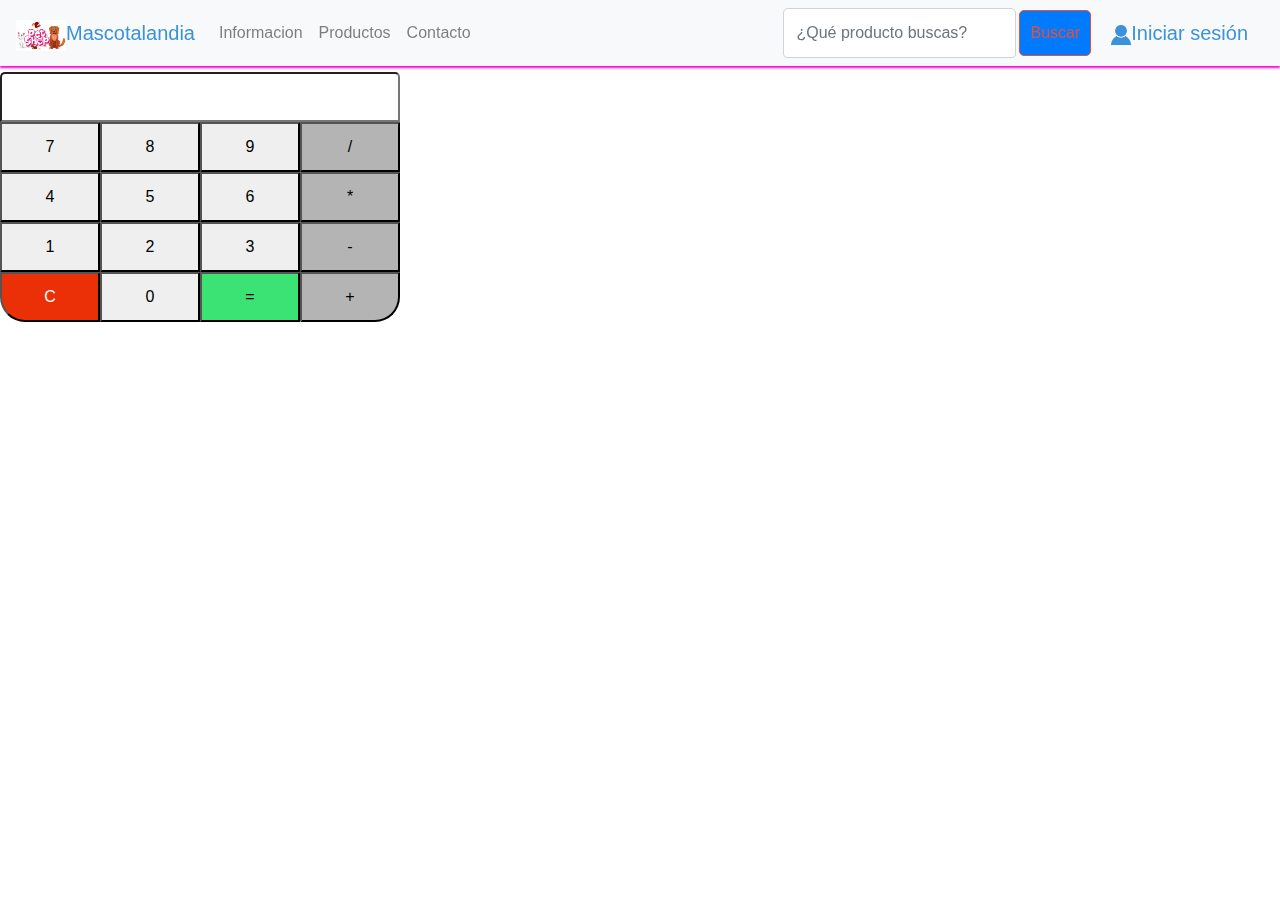
<file: Mascota/index5.html>
<!DOCTYPE html>
<html lang="en">
<head>
    <meta charset="UTF-8">
    <meta http-equiv="X-UA-Compatible" content="IE=edge">
    <meta name="viewport" content="width=device-width, initial-scale=1.0">
    <link rel="stylesheet" type="text/css" href="css/styles.css">
    <link rel="stylesheet" type="text/css" href="css/bootstrap.min.css">
    <link href="css/estilos3.css" rel="stylesheet">
    
    <title>Document</title>
</head>
<body>
    <br><br><br>
    <nav class="navbar navbar-expand-md navbar-light bg-light mb-4" id="barraNav">
        <a href="index.html" id="Mascotalandia">
            <img src="img/petshow.avif" alt="Mascotalandia" width="50px">Mascotalandia
        </a>
        <!-- botón hamburguesa -->
        <button class="navbar-toggler" type="button" data-toggle="collapse" data-target="#navbarCollapse"
            aria-controls="navbarCollapse" aria-expanded="false" aria-label="Toggle navigation">
            <span class="navbar-toggler-icon"></span>
        </button>
        <div class="collapse navbar-collapse" id="navbarCollapse">
            <ul class="navbar-nav mr-auto">
                <li class="nav-item">
                    <a class="nav-link" href="index2.html">Informacion</a>
                </li>
                <li class="nav-item">
                    <a class="nav-link" href="index3.html">Productos</a>
                </li>
                <li class="nav-item">
                    <a class="nav-link" href="index4.html">Contacto</a>
                </li>
            </ul>
            <form class="form-inline mt-2 mt-md-0">
                <input class="form-control mr-sm-2" type="text" placeholder="¿Qué producto buscas?" aria-label="Search">
                <button class="btn btn-outline-success my-2 my-sm-0" type="submit" id="xdBuscar">Buscar</button>
            </form>
            <div>
                <a href="login.html" id="Mascotalandia">
                    <img src="img/user-vector-icon.png" alt="Mascotalandia" width="20px">Iniciar sesión
                </a>
            </div>
        </div>
    </nav>
    <div>
        <form action="" name="calc">
            <div id="calculadora">
                
                <input type="text" id="visor" name="visor" onkeypress="return onlynumber();">
                <div id="primeira">
                    <input type="button" value="7" class="botao borda" onclick="botao(value)">
                    <input type="button" value="8" class="botao borda" onclick="botao(value)">
                    <input type="button" value="9" class="botao borda" onclick="botao(value)">
                    <input type="button" value="/" class="botao borda" onclick="botao(value)">
                </div>
                <div id="segunda">
                    <input type="button" value="4" class="botao borda" onclick="botao(value)">
                    <input type="button" value="5" class="botao borda" onclick="botao(value)">
                    <input type="button" value="6" class="botao borda" onclick="botao(value)">
                    <input type="button" value="*" class="botao borda" onclick="botao(value)">
                </div>
                <div id="terceira">
                    <input type="button" value="1" class="botao borda" onclick="botao(value)">
                    <input type="button" value="2" class="botao borda" onclick="botao(value)">
                    <input type="button" value="3" class="botao borda" onclick="botao(value)">
                    <input type="button" value="-" class="botao borda" onclick="botao(value)">
                </div>
                <div id="quarta">
                    <input type="button" value="C" class="botao borda" onclick="reset()">
                    <input type="button" value="0" class="botao borda" onclick="botao(value)">
                    <input type="button" value="=" class="botao borda" onclick="calcula()">
                    <input type="button" value="+" class="botao borda" onclick="botao(value)">
                </div>
    
            </div>
        </form>
    </div>
    
    <script language="JavaScript" src="js/calc.js"></script>
</body>
</html>
</file>
<file: Mascota/css/estilos.css>
#Mascotalandia{
    color:#3C92D8;
    font-size: 20px;
    text-decoration: none;
    margin-right: 16px;
    padding-top: 3px;
}


#xdBuscar{
    border-color: #e94f37; 
    color:#e94f37;
    margin-right: 20px;
    margin-left: -5px;
}
.navbar{
    -webkit-box-shadow:0px 2px 2px #00d9ff;
    -moz-box-shadow:0px 2px 2px #ff0000;
    box-shadow:0px 2px 2px #ff00d4;
    position: fixed;
    z-index: 1;
    display: flex;
    transition: 0.3s;
    width: 100%;
    top: 0;
}

#carousel1{
    position: relative;
    z-index: 0;
}

.carousel {
    width: auto;
    height: auto;
    margin: 0 auto;
}

.carousel-item img {
    width: 1110px;
    height: 325px;
    max-height: 325px;
    margin: auto;
    display: block;
}

.container, .container-fluid, .container-lg, .container-md, .container-sm, .container-xl {
    width: 100%;
    padding-right: 15px;
    padding-left: 15px;
    margin-right: auto;
    margin-left: auto;
}

.carousel-indicators {
    position: absolute;
    right: 0;
    bottom: 0;
    left: 0;
    z-index: 15;
    display: -ms-flexbox;
    display: flex;
    -ms-flex-pack: center;
    justify-content: center;
    padding-left: 0;
    margin-right: 15%;
    margin-left: 15%;
    list-style: none;
}

.carousel-item-next, .carousel-item-prev, .carousel-item.active {
    display: block;
}

.carousel-item {
    position: relative;
    display: none;
    float: left;
    width: 100%;
    margin-right: -100%;
    -webkit-backface-visibility: hidden;
    backface-visibility: hidden;
    transition: -webkit-transform .6s ease-in-out;
    transition: transform .6s ease-in-out;
    transition: transform .6s ease-in-out,-webkit-transform .6s ease-in-out;
}

.carousel-inner {
    position: relative;
    width: 100%;
    overflow: hidden;
} 

#qSomos{
    margin-right: 0px;
    margin-left: 0px;
    margin-bottom: 0;
    background-color: #F8F9FA;
    padding-top: 20px;
    padding-bottom: 20px;
    color: #596272;
}

#qSomos h1{
    color: #212529;
}
  
#qSomos h2{
    color: #e94f37;
}

#imgmascota {
    width: 510px;
    height: 325px;
}

.card {
    -webkit-box-shadow: 0px 0px 4px #c5c5c5;
    -moz-box-shadow: 0px 0px 4px #c5c5c5;
    box-shadow: 0px 0px 4px #c5c5c5;
    border-radius: 7px;
    margin-bottom: 20px;
    text-align: justify;
    padding: 5px;
    color: #596272;
}

#mochileros {
    height: 298px;
}

.col-lg-1 {
    -ms-flex: 0 0 8.333333%;
    flex: 0 0 8.333333%;
    max-width: 8.333333%;
    margin-left: 80px;
    
}

.newsletter {
    background-color: #212529;
    color: white;
    padding-bottom: 5px;
    padding-top: 20px;
    padding-left: 20px;
    padding-right: 20px;
    border-radius: 7px;
    -webkit-box-shadow: 0px 0px 7px #c5c5c5;
    -moz-box-shadow: 0px 0px 7px #c5c5c5;
    box-shadow: 0px 0px 7px #818181;
    align-items: center;
    font-size: 18px;
}

.col, .col-1, .col-10, .col-11, .col-12, .col-2, .col-3, .col-4, .col-5, .col-6, .col-7, .col-8, .col-9, .col-auto, .col-lg, .col-lg-1, .col-lg-10, .col-lg-11, .col-lg-12, .col-lg-2, .col-lg-3, .col-lg-4, .col-lg-5, .col-lg-6, .col-lg-7, .col-lg-8, .col-lg-9, .col-lg-auto, .col-md, .col-md-1, .col-md-10, .col-md-11, .col-md-12, .col-md-2, .col-md-3, .col-md-4, .col-md-5, .col-md-6, .col-md-7, .col-md-8, .col-md-9, .col-md-auto, .col-sm, .col-sm-1, .col-sm-10, .col-sm-11, .col-sm-12, .col-sm-2, .col-sm-3, .col-sm-4, .col-sm-5, .col-sm-6, .col-sm-7, .col-sm-8, .col-sm-9, .col-sm-auto, .col-xl, .col-xl-1, .col-xl-10, .col-xl-11, .col-xl-12, .col-xl-2, .col-xl-3, .col-xl-4, .col-xl-5, .col-xl-6, .col-xl-7, .col-xl-8, .col-xl-9, .col-xl-auto {
    position: relative;
    width: 100%;
    padding-right: 15px;
    padding-left: 15px;
}

footer {
    padding: 20px;
    color: #c5c5c5;
    background-color: #212529;
    margin-top: 20px;
}

body {
    margin: 0;
    font-family: -apple-system,BlinkMacSystemFont,"Segoe UI",Roboto,"Helvetica Neue",Arial,"Noto Sans",sans-serif,"Apple Color Emoji","Segoe UI Emoji","Segoe UI Symbol","Noto Color Emoji";
    font-size: 1rem;
    font-weight: 400;
    line-height: 1.5;
    color: #212529;
    text-align: left;
    background-color: #fff;
}


.img-fluid {
    max-width: 100%;
    height: auto;
}

.shishikush {
    text-align: center;
}
</file>
<file: Mascota/css/estilos2.css>
#Mascotalandia{
    color:#3C92D8;
    font-size: 20px;
    text-decoration: none;
    margin-right: 16px;
    padding-top: 3px;
}


.navbar{
    -webkit-box-shadow:0px 2px 2px #00d9ff;
    -moz-box-shadow:0px 2px 2px #ff0000;
    box-shadow:0px 2px 2px #ff00d4;
    position: fixed;
    z-index: 1;
    display: flex;
    transition: 0.3s;
    width: 100%;
    top: 0;
}

.navbar-toggler {
    padding: 0.25rem 0.75rem;
    font-size: 1.25rem;
    line-height: 1;
    background-color: transparent;
    border: 1px solid transparent;
    border-radius: 0.25rem;
}

.navbar-collapse {
    -ms-flex-preferred-size: 100%;
    flex-basis: 100%;
    -ms-flex-positive: 1;
    flex-grow: 1;
    -ms-flex-align: center;
    align-items: center;
}

#AMascotalandia {
    color: #3C92D8;
    font-size: 10px;
    text-decoration: none;
}

.shishi23 {
    text-align: center;
    font-size: 170%;
}

.papa23 {
    font-size: 200%;
}

.col-lg-1 {
    -ms-flex: 0 0 8.333333%;
    flex: 0 0 8.333333%;
    max-width: 8.333333%;
    margin-left: 80px;
    
}

.col, .col-1, .col-10, .col-11, .col-12, .col-2, .col-3, .col-4, .col-5, .col-6, .col-7, .col-8, .col-9, .col-auto, .col-lg, .col-lg-1, .col-lg-10, .col-lg-11, .col-lg-12, .col-lg-2, .col-lg-3, .col-lg-4, .col-lg-5, .col-lg-6, .col-lg-7, .col-lg-8, .col-lg-9, .col-lg-auto, .col-md, .col-md-1, .col-md-10, .col-md-11, .col-md-12, .col-md-2, .col-md-3, .col-md-4, .col-md-5, .col-md-6, .col-md-7, .col-md-8, .col-md-9, .col-md-auto, .col-sm, .col-sm-1, .col-sm-10, .col-sm-11, .col-sm-12, .col-sm-2, .col-sm-3, .col-sm-4, .col-sm-5, .col-sm-6, .col-sm-7, .col-sm-8, .col-sm-9, .col-sm-auto, .col-xl, .col-xl-1, .col-xl-10, .col-xl-11, .col-xl-12, .col-xl-2, .col-xl-3, .col-xl-4, .col-xl-5, .col-xl-6, .col-xl-7, .col-xl-8, .col-xl-9, .col-xl-auto {
    position: relative;
    width: 100%;
    padding-right: 15px;
    padding-left: 15px;
}

footer {
    padding: 20px;
    color: #c5c5c5;
    background-color: #212529;
    margin-top: 20px;
}

body {
    margin: 0;
    font-family: -apple-system,BlinkMacSystemFont,"Segoe UI",Roboto,"Helvetica Neue",Arial,"Noto Sans",sans-serif,"Apple Color Emoji","Segoe UI Emoji","Segoe UI Symbol","Noto Color Emoji";
    font-size: 1rem;
    font-weight: 400;
    line-height: 1.5;
    color: #212529;
    text-align: left;
    background-color: #fff;
}

.img-fluid {
    max-width: 100%;
    height: auto;
}

.shishikush {
    text-align: center;
}
</file>
<file: Mascota/css/estilos3.css>
#Mascotalandia{
    color:#3C92D8;
    font-size: 20px;
    text-decoration: none;
    margin-right: 16px;
    padding-top: 3px;
}

.navbar{
    -webkit-box-shadow:0px 2px 2px #00d9ff;
    -moz-box-shadow:0px 2px 2px #ff0000;
    box-shadow:0px 2px 2px #ff00d4;
    position: fixed;
    z-index: 1;
    display: flex;
    transition: 0.3s;
    width: 100%;
    top: 0;
}

#xdBuscar {
    border-color: #e94f37; 
    color:#e94f37;
    margin-right: 20px;
    margin-left: -5px;
}

.xd28 {
    text-align: center;
}

.grid-container {
    display: grid;
    grid-template-columns: repeat(3, 1fr);
    gap: 20px;
  }
  
  .grid-container > div {
    border: none;
    padding: 20px;
    background-color: #f5f5f5;
    text-align: center;
  }
  
  .card-title {
    font-size: 18px;
    margin-top: 10px;
  }
  
  .card-text {
    font-size: 14px;
    margin-top: 5px;
  }
  
  .btn {
    display: block;
    margin-top: 10px;
    padding: 10px;
    background-color: #007bff;
    color: #fff;
    text-decoration: none;
    border-radius: 5px;
  }
  
  .btn:hover {
    background-color: #0056b3;
  }

  .col-lg-1 {
    -ms-flex: 0 0 8.333333%;
    flex: 0 0 8.333333%;
    max-width: 8.333333%;
    margin-left: 80px;
    
}

.col, .col-1, .col-10, .col-11, .col-12, .col-2, .col-3, .col-4, .col-5, .col-6, .col-7, .col-8, .col-9, .col-auto, .col-lg, .col-lg-1, .col-lg-10, .col-lg-11, .col-lg-12, .col-lg-2, .col-lg-3, .col-lg-4, .col-lg-5, .col-lg-6, .col-lg-7, .col-lg-8, .col-lg-9, .col-lg-auto, .col-md, .col-md-1, .col-md-10, .col-md-11, .col-md-12, .col-md-2, .col-md-3, .col-md-4, .col-md-5, .col-md-6, .col-md-7, .col-md-8, .col-md-9, .col-md-auto, .col-sm, .col-sm-1, .col-sm-10, .col-sm-11, .col-sm-12, .col-sm-2, .col-sm-3, .col-sm-4, .col-sm-5, .col-sm-6, .col-sm-7, .col-sm-8, .col-sm-9, .col-sm-auto, .col-xl, .col-xl-1, .col-xl-10, .col-xl-11, .col-xl-12, .col-xl-2, .col-xl-3, .col-xl-4, .col-xl-5, .col-xl-6, .col-xl-7, .col-xl-8, .col-xl-9, .col-xl-auto {
  position: relative;
  width: 100%;
  padding-right: 15px;
  padding-left: 15px;
}

footer {
  padding: 20px;
  color: #c5c5c5;
  background-color: #212529;
  margin-top: 20px;
}
</file>
<file: Mascota/css/styles.css>
input[type = text] {
	width: 400px;
	height: 50px;
	border-top-right-radius: 5px;
	border-top-left-radius: 5px;
}

input[type = button] {
	width: 100px;
	height: 50px;
	border-radius: 1px;
	transition: ease 0.2s;
}

input[type = button]:hover {
	filter: brightness(50%);
}

input[type = button]:active {
	transform: scale(0.9);
}

#calculadora {
	box-shadow: 0 0 0px black;
	border-bottom-left-radius: 25px;
	border-bottom-right-radius: 25px;
}

#calculadora div {
	display: flex;
}

#calculadora input:nth-child(4) {
	background: #b4b4b4;
}

#quarta input:nth-child(1) {
	background: #eb2f06;
	border-bottom-left-radius: 25px;
	color: white;
}

#quarta input:nth-child(3) {
	background: #3ae374;
}

#quarta input:nth-child(4) {
	border-bottom-right-radius: 25px;
}
</file>
